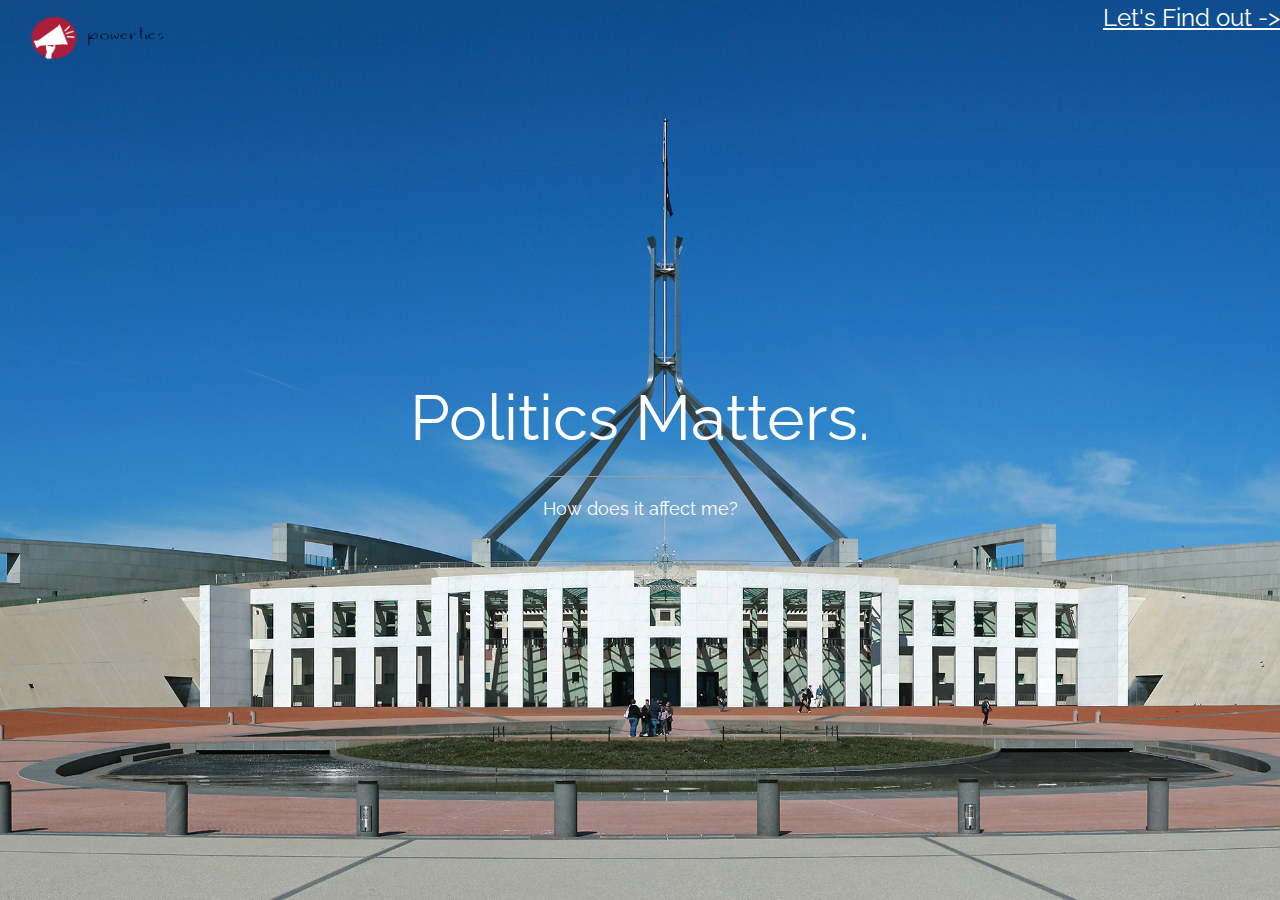
<file: templates/frontpage.html>
<!DOCTYPE html>
<html>
<title>W3.CSS Template</title>
<meta charset="UTF-8">
<meta name="viewport" content="width=device-width, initial-scale=1">
<link rel="stylesheet" href="https://www.w3schools.com/w3css/4/w3.css">
<link rel="stylesheet" href="https://fonts.googleapis.com/css?family=Raleway">
<style>
body,h1 {font-family: "Raleway", sans-serif}
body, html {height: 100%}
.bgimg {
    background-image: url("../static/aus.jpg");
    min-height: 100%;
    background-position: center;
    background-size: cover;
}
</style>
<body>

<div class="bgimg w3-display-container w3-animate-opacity w3-text-white">
  <div class="w3-display-topleft w3-padding-large w3-xlarge">
    <img src="../static/newlogo.png" width="150" height="50">
  </div>
  <div class="w3-display-topright w3padding-large w3-xlarge")>
      <a href="/test"> Let's Find out -> </a>
  </div>
  <div class="w3-display-middle">
    <h1 class="w3-jumbo w3-animate-top">Politics Matters.</h1>
    <hr class="w3-border-grey" style="margin:auto;width:40%">
    <p class="w3-large w3-center">How does it affect me?</p>
  </div>
</div>

</body>
</html>
</file>
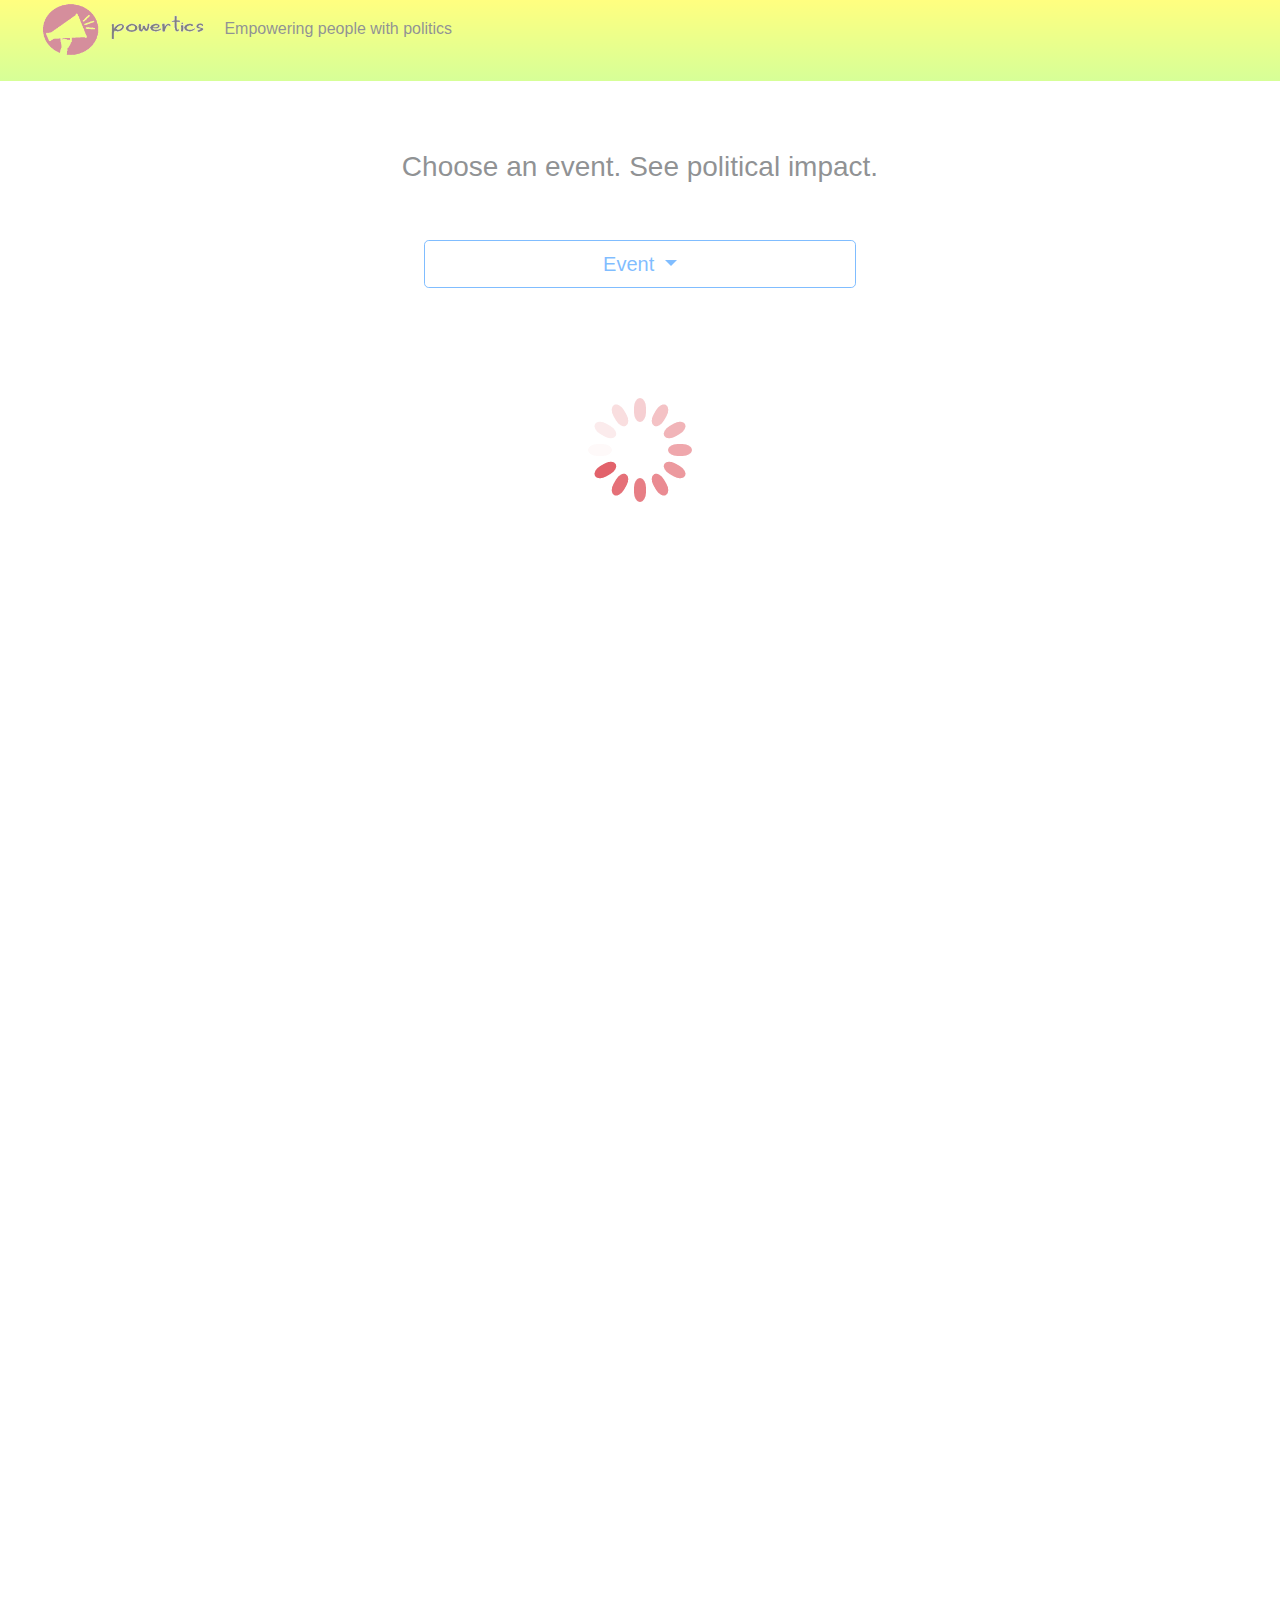
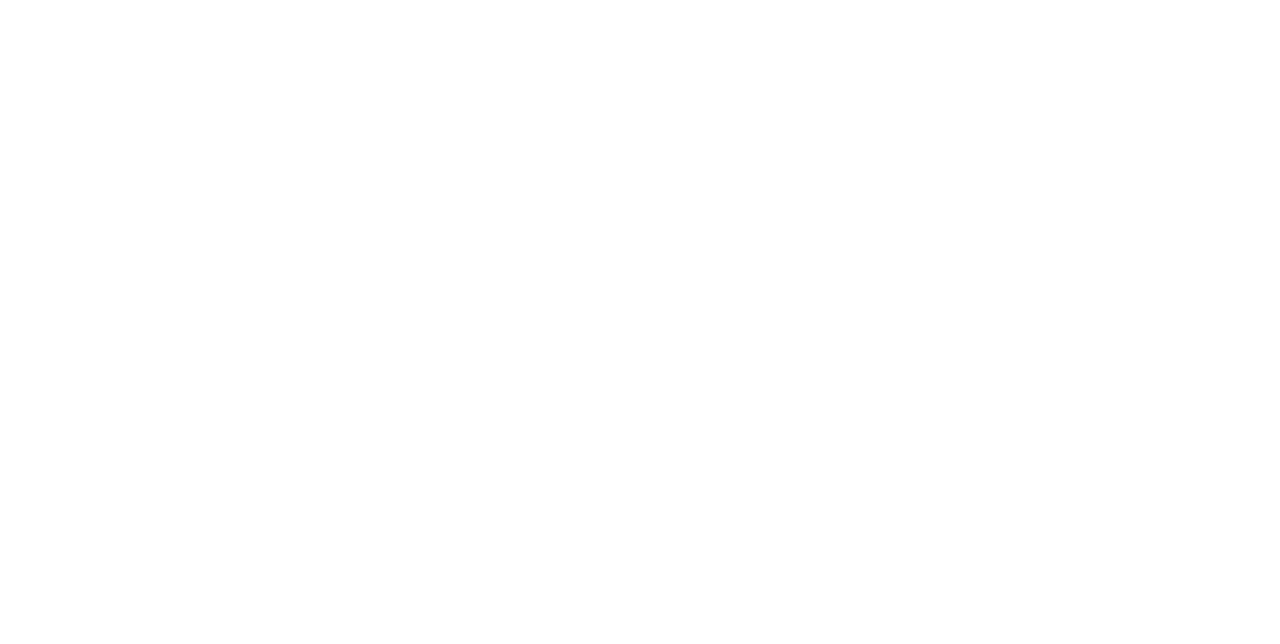
<file: templates/test.html>
<!DOCTYPE html>
<html lang="en">
<head>
    <meta charset="UTF-8">

    <link rel="stylesheet" href="../static/bootstrap.min.css">

<style>

body {
    padding-top: 150px;
}
.dropdown-menu {
    width: 100%;
    font-size: 20px;
}
#dropdownMenuButton{
    white-space: normal;
    width: 100%;
}
.sector{
    white-space: normal;
    width: 100%;
    visibility: hidden;
}
#showvidbutton {
    visibility: hidden;
}
#shownewsbutton {
    visibility: hidden;
}
#showtweetbutton {
    visibility: hidden;
}
.dropdown-item{
    white-space: normal;
}
#myDiv{
    visibility: visible;
    width: 100%;
    height: 700px;
}
#video {
    display: none;
}
#showNews {
    display: none;
}
#showTweet {
    display: none;
}
.selectsect{
    text-align: center;
    visibility: hidden;
}
.yeet{
    text-align: center;
    visibility: hidden;
}
.caption {
    display: block;
}
.graph{
    visibility: hidden;
}
.selectevent {
    text-align: center;
}
.headings{
     visibility: hidden;
    text-align: center;
}
    .cards{
        text-align: center;
    }
.table{
    visibility: hidden;
}

.twitterbox{
    visibility: hidden;
}
    .pillbutton{
        display:inline-block
    }
#LoadingImage {
    position: fixed;
    padding: 0;
    margin: 0;
    top: 0;
    z-index: 100;
    left: 0;
    width: 100%;
    height: 100%;
    background: rgba(255,255,255,0.5);
}
.navigation-bar {
    background: linear-gradient(yellow, greenyellow);
    width: 100%;
    height: 9%;
    top: 0;
    position: fixed;
    z-index: 99;
}
.navigation-bar img{
    padding-left: 3%;
}

</style>

    <title>Political Analysis Platform</title>
</head>

<nav class="navigation-bar">
    <div id="navigation-container">
        <a href="/test"><img src="../static/sicklogo.png" height="60" width="220"></a>
        Empowering people with politics
    </div>
</nav>

<body>

<div id = "LoadingImage" style="display:none">
    <img src="../static/loader.gif" style="position:absolute;margin:auto;top:0;left:0;right:0;bottom:0;">
</div>

<div class="container align-middle" style="background-color: transparent">


    <h3 class="selectevent" >Choose an event. See political impact.</h3>
        <br>

        <br>
    <div class="col-lg-5  mx-auto">

    <div class="dropdown">
      <button class="btn btn-outline-primary dropdown-toggle btn-lg" type="button" id="dropdownMenuButton" data-toggle="dropdown" aria-haspopup="true" aria-expanded="false">
          Event
      </button>
      <div class="dropdown-menu" aria-labelledby="dropdownMenuButton" id="droppo">
      </div>
    </div>
    </div>
    <br>
    <p class="col-lg-9  mx-auto" id="EventDesc"></p>
<div class = "information" style="text-align: center;">
 <h3 class="headings" >Extra Information for you!</h3>
    <br>
    <div class="btn-group btn-group-justified" style="text-align: center;">
    <div class="btn-group" style="text-align: center;">
    <button class="btn btn-outline-primary mb-3" onclick="showNews()" id="shownewsbutton">Show News about this topic</button>
    </div>
    <div class="btn-group" style="text-align: center;">
    <button class="btn btn-outline-primary mb-3" onclick="showVid()" id="showvidbutton">Show Video on this topic</button>
    </div>
    <div class="btn-group" style="text-align: center;">
    <button class="btn btn-outline-primary mb-3" onclick="showTweet()" id="showtweetbutton">Show Tweets regarding this topic</button>
    </div>
    </div>
</div>
    <div id = "showNews">
    <div class="card-deck news">
    </div>
    </div>
<br>
    <br>
    <div id="showVid">
    <iframe width="420" height="600"
    src="" class="sector" id="video">
    </iframe>
    </div>
<br>
<div id = "showTweet">
<div class="twitterbox " align="center">
<ul class="nav nav-pills pillbutton" id="pills-tab" role="tablist" >
  <li class="nav-item" >
    <a class="nav-link active" id="pills-home-tab" data-toggle="pill" href="#pills-home" role="tab" aria-controls="pills-home" aria-selected="true">Famous Tweets</a>
  </li>
  <li class="nav-item">
    <a class="nav-link" id="pills-profile-tab" data-toggle="pill" href="#pills-profile" role="tab" aria-controls="pills-profile" aria-selected="false">Regular Tweets</a>
  </li>
</ul>
<div class="tab-content" id="pills-tabContent">
  <div class="tab-pane fade show active famous" id="pills-home" role="tabpanel" aria-labelledby="pills-home-tab"></div>
  <div class="tab-pane fade non-famous" id="pills-profile" role="tabpanel" aria-labelledby="pills-profile-tab"></div>
</div>
</div>
</div>

      <h3 class="selectsect" >Which sector interests you?</h3>
    <br>

    <div class="text-center">
    <div class="btn-group btn-group-justified" style="text-align: center;">
    <div class="btn-group">
    <button type="button" class="btn btn-outline-primary mb-3 sector" id="Mining">Mining</button>
    </div>
    <div class="btn-group">
        <button type="button" class="btn btn-outline-primary mb-3 sector" id="Consumer Staples">Consumer Staples</button>
    </div>
    <div class="btn-group">
        <button type="button" class="btn btn-outline-primary mb-3 sector" id="Financials">Financials</button>
    </div>
    <div class="btn-group">
    <button type="button" class="btn btn-outline-primary mb-3 sector" id="Real Estate">Real Estate</button>
    </div>
    <div class="btn-group">
        <button type="button" class="btn btn-outline-primary mb-3 sector" id="Information Technology">Information Technology</button>
    </div>
    </div>
    </div>

    <br>
    <br>
    <div class="dynamic">
        <h3 class="graphtitle selectsect" id="graphtitle"></h3>

    <br>
    <span class="graph">
        The following graph data is derived by taking the prices of top companies in the selected sector and averaging them for the period 20 days before and 20 days after the selected event.
        Before being averages the price data is normalised to a value between 0 and 1 which is referred to as a price index. This is only a relative measure of price, useful for comparing the
        price performance in the period before and after the chosen event, but no more than that.
    </span>
    <div class="graph" id="myDiv"></div>
<table class="table">
  <thead>
    <tr>
      <th scope="col">Term Period</th>
      <th scope="col">Short (1 month)</th>
      <th scope="col">Medium (3 months) </th>
       <th scope="col">Long (6 months)</th>
    </tr>
  </thead>
  <tbody>
    <tr class="tabledata">
        <td>Percentage Change</td>
    </tr>


  </tbody>
</table>
    <br>
    <br>
    <br>

    <div class="container yeet">
        <h3 class="yeet" >Facebook Sentiment Analysis</h3>
        <br>
        <span class="yeet">
            The following data represents an analysis of the "positivity" of facebook posts made by the companies representing your chosen sector in the 20 days before and 20 days after the chosen event took place.
            This is calculated with the natural language processing library, TextBlob. Values range between 100% negative and 100% positive, with 0% representing a completely neutral set of facebook posts.
            This can be useful to see how a company's social media presence adapts to news that affects it's industry, and in turn, stock prices.
        </span>
        <br>
        <br>
        <div class="row">
             <div class="col-sm">
                 <strong>Before</strong>
             </div>
             <div class="col-sm">
                 <strong>After</strong>
             </div>
        </div>
      <div class="row">
        <div class="col-sm">
          <img src="../static/20.jpg" id="beforepic">
            <span class="caption" id="beforecap">No Facebook Data</span>
        </div>
        <div class="col-sm">
          <img src="../static/20.jpg" id="afterpic">
            <span class="caption" id="aftercap">No Facebook Data</span>
        </div>
      </div>
    </div>
        </div>
    <br>
<br>
<br>
<br>
<br>
<br>
<br>
</div>


<script type="text/javascript" src="../static/jquery-3.0.0.slim.js"></script>
<script type="text/javascript" src="../static/popper.js"></script>
<script type="text/javascript" src="../static/bootstrap.min.js"></script>
<script src="https://ajax.googleapis.com/ajax/libs/jquery/3.3.1/jquery.min.js"></script>
 <script src="https://cdn.plot.ly/plotly-latest.min.js"></script>
<script>

var response = null;
var stats = null;
var currEvent = null;
var currDate = null;
$(document).ready(function() {
    function getFormattedDate(date) {
      var year = date.getFullYear();

      var month =  (1 + date.getMonth()).toString();
      month = month.length > 1 ? month : '0' + month;

      var day = date.getDate().toString();
      day = day.length > 1 ? day : '0' + day;

      return year + '-' + month + '-' + day;
    }
    function getEvents(handle) {
        $("#LoadingImage").show();
        return $.ajax({
            type: "GET",
            dataType: "text",
            url: "http://127.0.0.1:5000/api/pw/Events",
            success: function (result) {
                response = result;
                handle(result);
                $("#LoadingImage").hide();
            }
        });
    }


    getEvents(function (result) {
        var obj = JSON.parse(result);
        for (index in obj.events) {
            $('#droppo').append("<a class=\"dropdown-item\" href=\"\#\"" + " id=\"" + obj.events[index]["name"] + "\">" + obj.events[index]["name"] + "<\/a>");

        }

    });
    function getStats(url,handle) {
        $("#LoadingImage").show();
        return $.ajax({
            type: "GET",
            dataType: "text",
            url: url,
            success: function (result) {
                stats = result;
                handle(result);
                $("#LoadingImage").hide();
            }
        });
    }

    function getNews(url,handle) {
        $("#LoadingImage").show();
        return $.ajax({
            type: "GET",
            dataType: "text",
            url: url,
            success: function (result) {
                $("#LoadingImage").hide();
                stats = result;
                handle(result);

            }
        });
    }
    $(document).on('click','.dropdown-item', function(){
        $(".twitterbox").css('visibility','visible');
        $(".sector").css('visibility','visible');
        $(".selectsect").css('visibility','visible');
        $("#showvidbutton").css('visibility', 'visible');
        $("#shownewsbutton").css('visibility', 'visible');
        $("#showtweetbutton").css('visibility', 'visible');
        $(".graphtitle").css('visibility','hidden');
        $(".headings").css('visibility','visible');
        $(".graph").css('visibility','hidden');
        $(".yeet").css('visibility','hidden');
        $(".table").css('visibility','hidden');
        var trig = event.target.id;
        currEvent = event.target.id;
        var jsonResponse = JSON.parse(response);
        $(".famous").empty();
        $(".non-famous").empty();
        for (index in jsonResponse.events){
            if (jsonResponse.events[index]["name"] == trig){
                $("#EventDesc").text(jsonResponse.events[index]["description"]);
                $("#dropdownMenuButton").text(jsonResponse.events[index]["name"]);
                $("#video").attr("src",jsonResponse.events[index]["video"]);
                currDate = jsonResponse.events[index]["date"];
                for (index2 in jsonResponse.events[index]["tweets"]){
                    var tweet = index2;
                    for (index3 in jsonResponse.events[index]["tweets"][index2]){
                        var call = "https://publish.twitter.com/oembed?url=" + jsonResponse.events[index]["tweets"][index2][index3];
                        if (index2 == "famous") {
                            getTwitter(call, function (result) {
                                $(".famous").append(result.html);
                            });
                        } else {
                            getTwitter(call, function (result) {
                                $(".non-famous").append(result.html);
                            });
                        }
                    }

                }
            }

        }

        var eventDate = new Date(currDate);
        var last20 = new Date(eventDate);
        var next20 = new Date(eventDate);
        last20.setDate(last20.getDate() - 60);
        next20.setDate(next20.getDate() + 60);
        last20 = getFormattedDate(last20);
        next20 = getFormattedDate(next20);
        var call = "http://127.0.0.1:5000/api/pw/NewsArticles?query=" + trig + "&from_date=" + last20 + "&to_date=" + next20;
        console.log(call);
        $(".newslink").remove();
        $(".card").remove();
        getNews(call,function(result){
            var jsonResponse = JSON.parse(result);
            var three = 0;
            console.log(jsonResponse);
            for (index in jsonResponse.response["results"]){
                if(three != 3) {
                    console.log(jsonResponse.response["results"][index]["webTitle"]);
                    $('.news').append("<a target=\"_blank\" href=\""+jsonResponse.response["results"][index]["webUrl"]+"\" <div class=\"card\">\n" +
                        "    <img class=\"card-img-top\" src=\"../static/news.png\" alt=\"No image\">\n" +
                        "    <div class=\"card-body\">\n" +
                        "      <h5 class=\"card-title\">" + jsonResponse.response["results"][index]["webTitle"]  + "</h5>\n" +
                        "    </div>\n" +
                            " <div class=\"card-footer\">\n" +
                        "      <small class=\"text-muted\">"+jsonResponse.response["results"][index]["webPublicationDate"]+"</small>\n" +
                        "    </div>"+
                        "  </div>"+
                            "</a>"
                    );

                    three++;
                } else {
                    break
                }
            }

        });


    });

    function getFB(url,handle) {
        $("#LoadingImage").show();
        return $.ajax({
            type: "GET",
            dataType: "text",
            url: url,
            success: function (result) {
                stats = result;
                handle(result);
                $("#LoadingImage").hide();

            }
        });
    }
   function getTwitter(url,handle) {
        $("#LoadingImage").show();
        return $.ajax({
            type: "GET",
            dataType: "jsonp",
            url: url,
            success: function (result) {
                stats = result;
                handle(result);
                $("#LoadingImage").hide();
            }
        });
    }


    $(".sector").on('click', function(){
        var trig = event.target.id;
        $(".graphtitle").css('visibility','hidden');
        $(".graph").css('visibility','hidden');
        $(".yeet").css('visibility','hidden');

        console.log(currDate);
        var jsonResponse = JSON.parse(response);
        var call = "http://127.0.0.1:5000/api/pw/GraphData?sector=" + trig + "&date=" + currDate;
        console.log(call);
        getStats(call,function (result) {
            var eventDate = new Date(currDate);
            var last20 = new Date(eventDate);
            var next20 = new Date(eventDate);
            var obj = JSON.parse(result);
            var graphData = obj["graphData"];
            last20.setDate(last20.getDate() - 20);
            next20.setDate(next20.getDate() + 20);
            var z = [];
            while (last20 <= next20) {
                z.push(getFormattedDate(last20));
                last20.setDate(last20.getDate() + 1);
            }

            graphtitle.innerText = 'Stock Fluctuations in the ' + trig + " Sector";
            var layout = {
              //title: 'Stock Fluctuations in the ' + trig + " Sector",
              annotations: [
                {
                  x: currDate,
                  y: graphData[20],
                  xref: 'x',
                  yref: 'y',
                  text: currEvent,
                  showarrow: true,
                  arrowhead: 5,
                  ax: 0,
                  ay: -40
                }
              ],
              xaxis: {
                title: 'Dates',
              },
              yaxis: {
                title: 'Price index',
              }

            };

            var data = [
                {   x: z,
                    y:graphData,
                    type: 'scatter'
                }
            ];
            Plotly.newPlot('myDiv', data,layout,{displayModeBar: false});
            $(".graph").css('visibility','visible');
            $(".graphtitle").css('visibility','visible');
            $('.yeet').css('visibility','visible');
            var short = Math.round(obj["short"] * 100) / 100; ///round to 2 decimal places
            var medium = Math.round(obj["medium"] * 100) / 100; ///round to 2 decimal places
            var long = Math.round(obj["long"] * 100) / 100; ///round to 2 decimal places
            if (short) {
                $(".tabledata").append("<td class=\"tableentry text-success\">" + short + "</td>");
            }else {
                 $(".tabledata").append("<td class=\"tableentry text-danger\">" + short + "</td>");
            }
             if (medium > 0) {
                 $(".tabledata").append("<td class=\"tableentry text-success\">"+ medium +"</td>");
            }else {
                 $(".tabledata").append("<td class=\"tableentry text-danger\">" + medium + "</td>");
            }
             if (long > 0) {
                $(".tabledata").append("<td class=\"tableentry text-success\">" + long + "</td>");
            }else {
                 $(".tabledata").append("<td class=\"tableentry text-danger\">" + long + "</td>");
            }
        });
        $(".tableentry").remove();
        var call = "http://127.0.0.1:5000/api/pw/PriceEffect?sector=" + trig + "&date=" + currDate;
        getStats(call,function(result){
            var obj = JSON.parse(result);
        });



        var call = "http://127.0.0.1:5000/api/pw/PostSentiment?sector=" + trig + "&date=" + currDate;
        getFB(call,function(result){
            var obj = JSON.parse(result);
            var before = obj["before"];
            var after = obj["after"];

            if((before === 0) && (after === 0)) {

            } else {
                console.log(before);
                console.log(after);
                setEmoji(after,"afterpic","aftercap");
                setEmoji(before,"beforepic","beforecap");
                $('.yeet').css('visibility','visible');
            }
        });
        $(".table").css('visibility','visible');

    });

    function setEmoji(value,imageid,cap) {
        if (value <= (-0.4)){
            $("#"+imageid).attr("src","../static/20.jpg");
        } else if (value <= (-0.8)) {
            $("#"+imageid).attr("src","../static/40.jpg");
        } else if (value <= (0.2)){
            $("#"+imageid).attr("src","../static/60.jpg");
        } else if (value <= (0.6)){
            $("#"+imageid).attr("src","../static/80.jpg");
        } else {
            $("#"+imageid).attr("src","../static/100.jpg");
        }
        if (value > 0) {
            $("#"+cap).text(Math.floor(value * 100) + '% Positive');
        } else {
            $("#"+cap).text(Math.floor(value * 100) + '% Negative');
        }
    }


});

    function showVid(){
        $("#video").show();
        var x = document.getElementById("showVid");
        var y = document.getElementById("showNews");
        var z = document.getElementById("showTweet");
        if (x.style.display == "none") {
            x.style.display = "block";
            y.style.display = "none";
            z.style.display = "none";
        } else {
            x.style.display = "none";
        }
    }

    function showNews() {
        var x = document.getElementById("showVid");
        var y = document.getElementById("showNews");
        var z = document.getElementById("showTweet");
        if (y.style.display == "none") {
            y.style.display = "block";
            x.style.display = "none";
            z.style.display = "none";
        } else {
            y.style.display = "none";
        }
    }

    function showTweet() {
        var x = document.getElementById("showVid");
        var y = document.getElementById("showNews");
        var z = document.getElementById("showTweet");
        if (z.style.display == "none") {
            z.style.display = "block";
            y.style.display = "none";
            x.style.display = "none";
        } else {
            z.style.display = "none";
        }
    }

</script>
</body>
</html>
</file>
